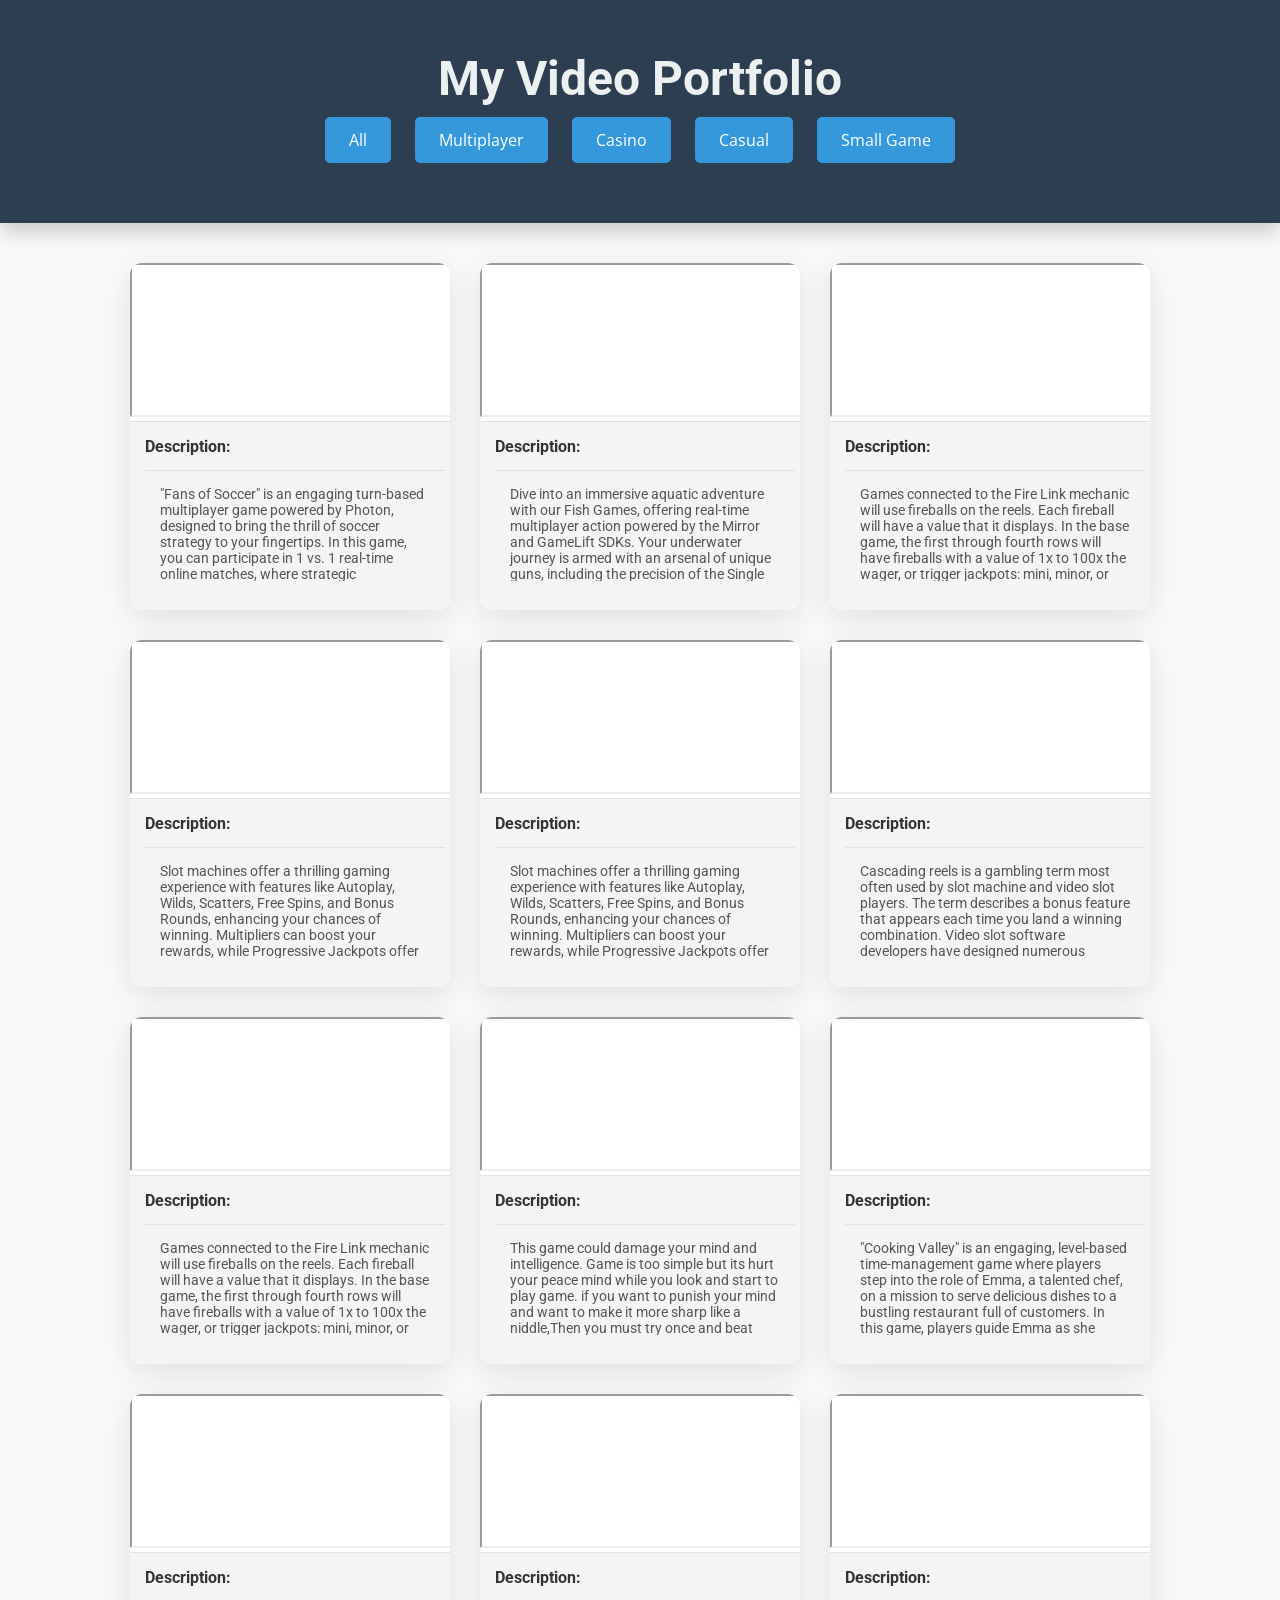
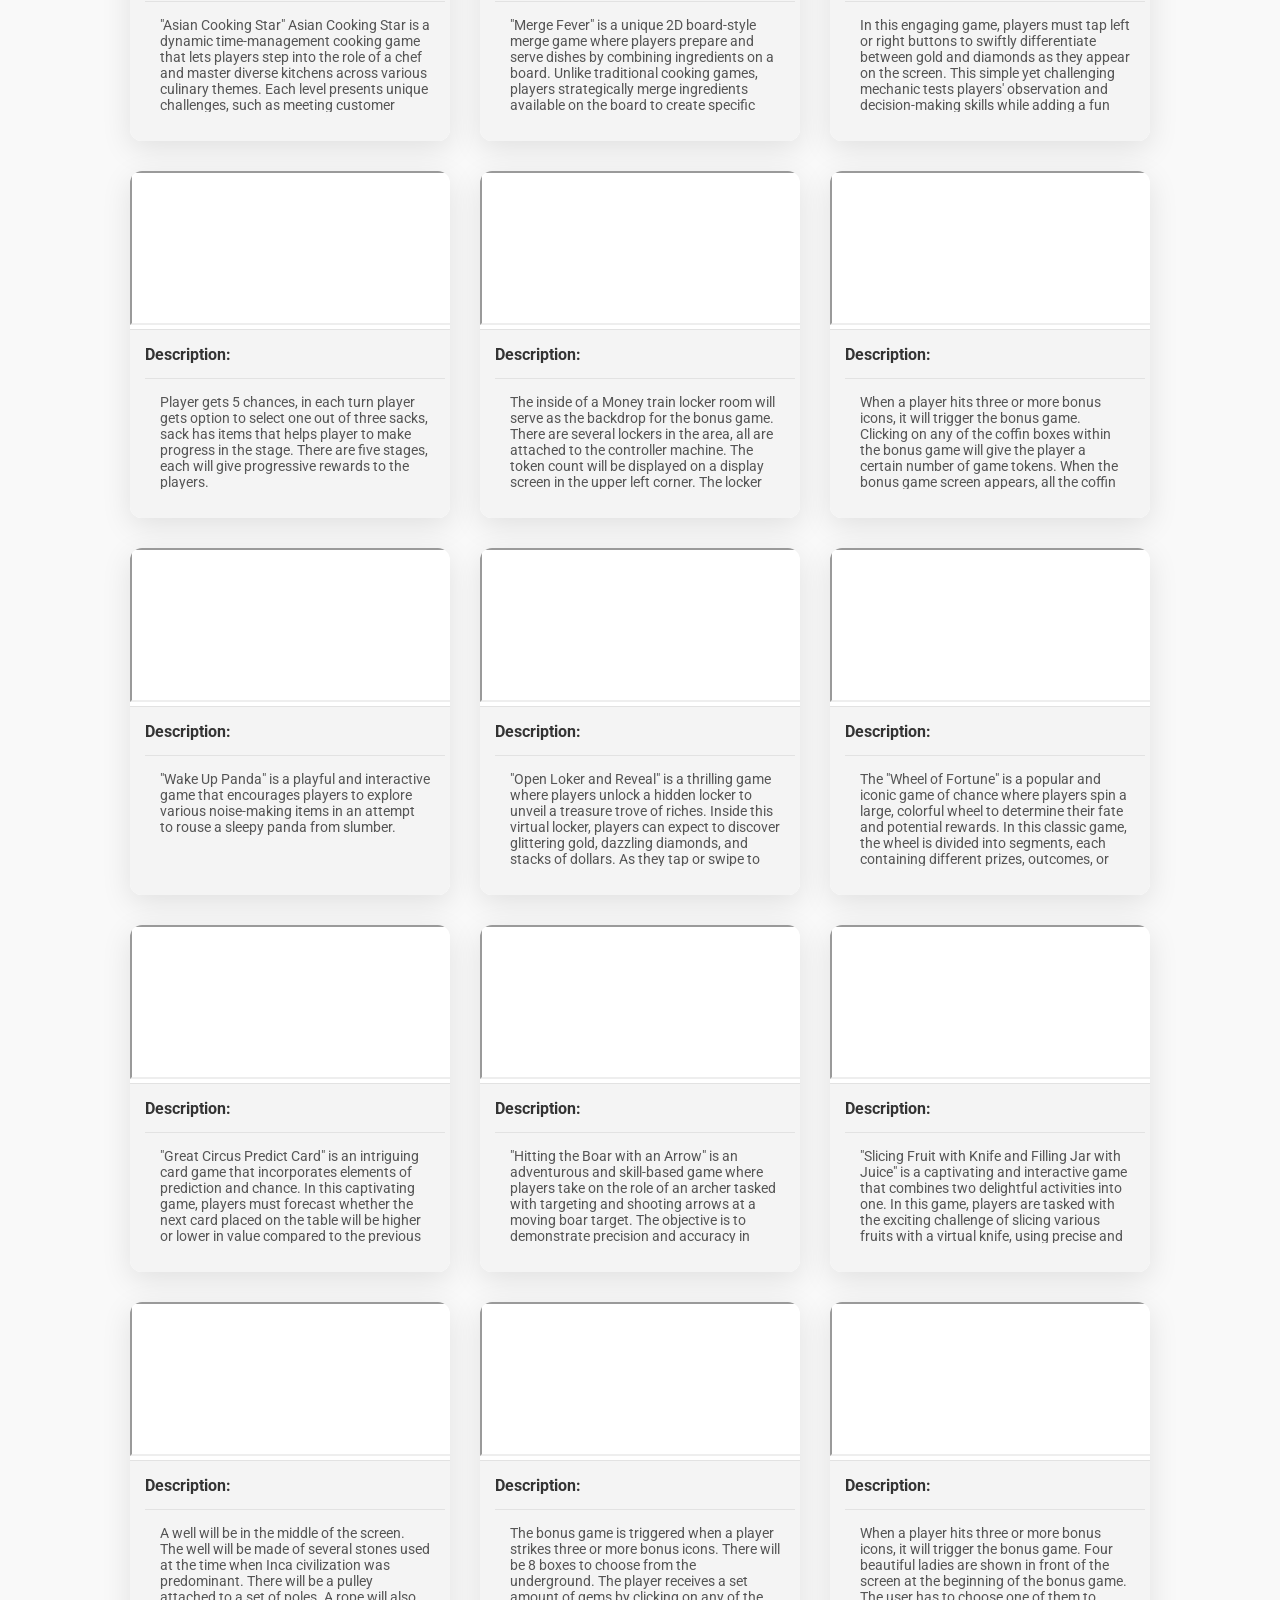
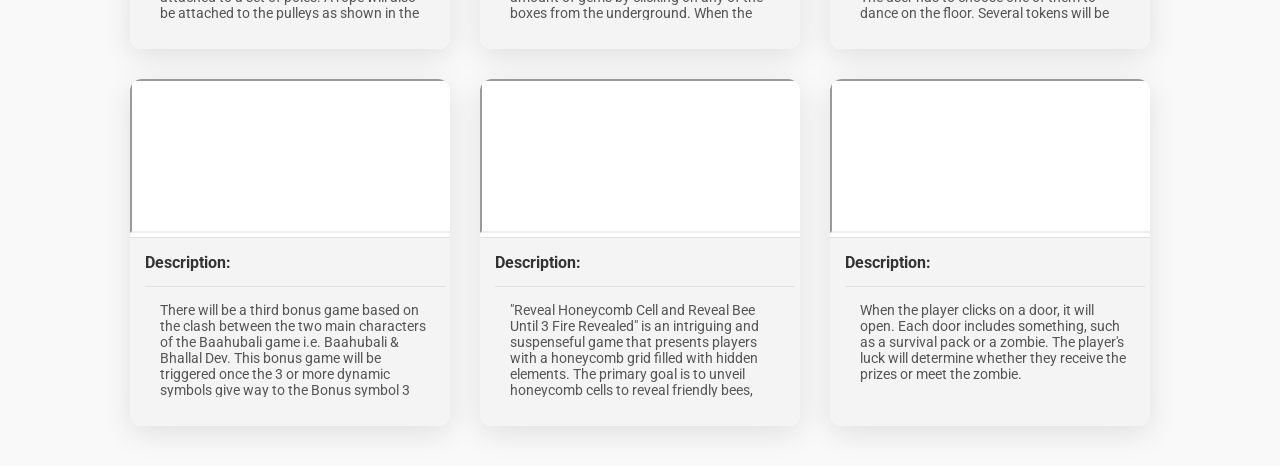
<file: index.html>
<!DOCTYPE html>
<html lang="en">
<head>
    <meta charset="UTF-8">
    <meta name="viewport" content="width=device-width, initial-scale=1.0">
    <title>Himanshu Shiyara Portfolio</title>
    <link rel="stylesheet" href="styles.css">
</head>
<body>
    <header>
        <h1>My Video Portfolio</h1>
        <div class="filter-options">
            <button onclick="filterVideos('all')">All</button>
            <button onclick="filterVideos('Multiplayer')">Multiplayer</button>
            <button onclick="filterVideos('casino')">Casino</button>
            <button onclick="filterVideos('Casual')">Casual</button>
            <button onclick="filterVideos('SmallGame')">Small Game</button>

        </div>
    </header>

    <main class="video-gallery" id="videoGallery"></main>

    <script src="scripts.js"></script>
</body>
</html>
</file>
<file: styles.css>
/* Import Google Fonts for a clean, professional look */
@import url('https://fonts.googleapis.com/css2?family=Roboto:wght@300;400;500;700&family=Open+Sans:wght@300;400;600&display=swap');

/* Basic body styling */
body {
    font-family: 'Roboto', sans-serif;
    background-color: #f9f9f9; /* Light gray background */
    color: #333; /* Dark gray text for readability */
    margin: 0;
    padding: 0;
}

/* Header Styling */
header {
    background-color: #2c3e50; /* Dark blue-gray */
    color: #ecf0f1; /* Light gray text */
    padding: 50px;
    text-align: center;
    box-shadow: 0 8px 20px rgba(0, 0, 0, 0.2);
}

h1 {
    font-size: 48px;
    font-weight: 700;
    margin: 0;
    animation: fadeInUp 1s ease-out;
}

/* Filter buttons styling */
.filter-options button {
    margin: 10px;
    padding: 12px 24px;
    font-size: 16px;
    border: none;
    background-color: #3498db; /* Professional blue */
    color: white;
    cursor: pointer;
    transition: background-color 0.3s ease, transform 0.2s;
    border-radius: 5px;
    font-family: 'Open Sans', sans-serif;
}

.filter-options button:hover {
    background-color: #2980b9; /* Slightly darker blue on hover */
    transform: scale(1.05); /* Slight scaling on hover for interactivity */
}

/* Video gallery container */
.video-gallery {
    display: flex;
    flex-wrap: wrap;
    justify-content: center;
    padding: 40px;
    gap: 30px;
}

/* Styling each video item */
.video-item {
    position: relative;
    width: 320px;
    border-radius: 12px;
    background-color: #ffffff;
    box-shadow: 0 8px 30px rgba(0, 0, 0, 0.1);
    overflow: hidden;
    transition: transform 0.3s ease, box-shadow 0.3s ease;
    opacity: 0;
    animation: fadeInUp 1.2s forwards;
    transform: translateY(30px);
}

.video-item:hover {
    transform: scale(1.05);
    box-shadow: 0 16px 50px rgba(0, 0, 0, 0.2);
}

/* Fade-in animation for video items */
@keyframes fadeInUp {
    from {
        opacity: 0;
        transform: translateY(30px);
    }
    to {
        opacity: 1;
        transform: translateY(0);
    }
}

/* Video container styling */
video {
    width: 100%;
    height: 200px;
    object-fit: cover;
    border-radius: 10px;
}
.video-description-container {
    padding: 15px;
    font-family: 'Roboto', sans-serif;
    background: #f4f4f4; /* Light gray background */
    border-top: 1px solid #e2e2e2; /* Soft border */
    width: 320px; /* Fixed width matching iframe */
}

.description-title {
    font-weight: bold;
    font-size: 16px;
    margin-bottom: 5px; /* Space between title and description */
}


/* Description text styling */
.video-description {
    padding: 15px;
    font-size: 14px;
    color: #555; /* Darker text for contrast */
    background: #f4f4f4; /* Light gray background */
    border-top: 1px solid #e2e2e2; /* Soft border */
    font-family: 'Roboto', sans-serif;
    transition: background 0.3s ease;
    width: 270px; /* Fixed width matching iframe */
    height: 80px; /* Fixed height */
    overflow-y: auto; /* Scrollable content if it exceeds the height */
    white-space: normal; /* Allows text wrapping */
}

/* Hover effect for descriptions */
.video-item:hover .video-description {
    background: #ecf0f1; /* Slight lightening effect on hover */
}

/* Hover title effect */
.video-item::before {
    content: attr(data-title);
    position: absolute;
    top: 10px;
    left: 10px;
    font-size: 22px;
    color: #ffffff;
    font-weight: bold;
    opacity: 0;
    transition: opacity 0.3s ease;
}

.video-item:hover::before {
    opacity: 1;
}

/* Footer Styling */
footer {
    background-color: #2c3e50; /* Same dark blue-gray as header */
    color: #ecf0f1;
    padding: 30px 20px;
    text-align: center;
}

footer h2 {
    margin: 0;
    font-size: 24px;
}

footer p {
    margin: 10px 0;
}

/* Contact form styling */
.contact-form input,
.contact-form textarea {
    width: 100%;
    padding: 12px;
    margin: 10px 0;
    border: 1px solid #ccc;
    border-radius: 5px;
    font-size: 16px;
    font-family: 'Open Sans', sans-serif;
}

.contact-form button {
    padding: 12px 24px;
    background-color: #3498db; /* Professional blue */
    color: white;
    border: none;
    border-radius: 5px;
    font-size: 16px;
    cursor: pointer;
}

.contact-form button:hover {
    background-color: #2980b9; /* Slightly darker blue on hover */
}

/* Custom scrollbar styling */
::-webkit-scrollbar {
    width: 8px;
}

::-webkit-scrollbar-thumb {
    background-color: #3498db;
    border-radius: 10px;
}

::-webkit-scrollbar-track {
    background-color: #f4f4f4;
}
</file>
